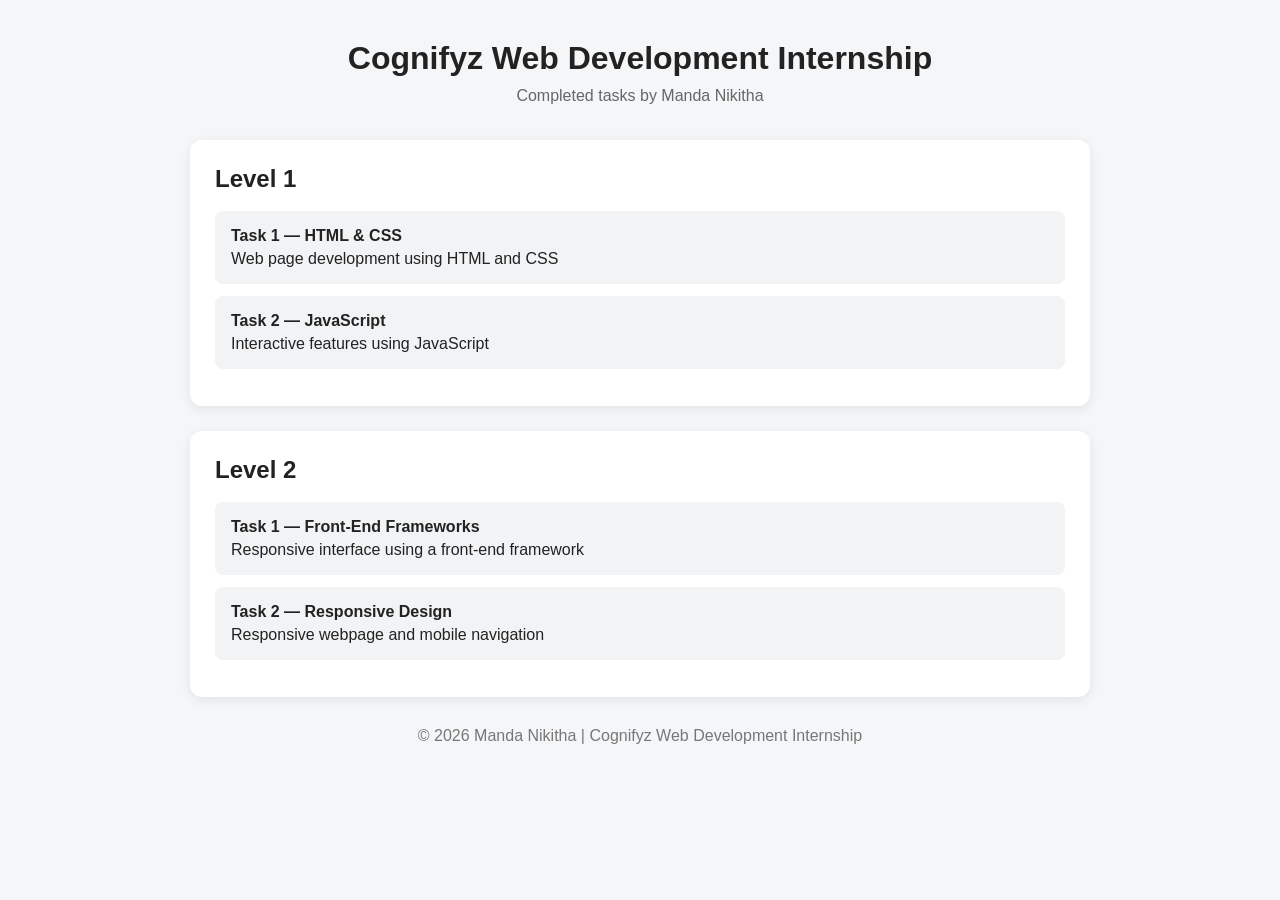
<file: index.html>
<!DOCTYPE html>
<html lang="en">
<head>
    <meta charset="UTF-8">
    <meta name="viewport" content="width=device-width, initial-scale=1.0">

    <title>Cognifyz Web Development Internship</title>

    <style>
        * {
            box-sizing: border-box;
            margin: 0;
            padding: 0;
        }

        body {
            font-family: Arial, sans-serif;
            background: #f4f6f8;
            color: #222;
            padding: 40px 20px;
        }

        .container {
            max-width: 900px;
            margin: auto;
        }

        h1 {
            text-align: center;
            margin-bottom: 10px;
        }

        .intro {
            text-align: center;
            color: #666;
            margin-bottom: 35px;
        }

        .level {
            background: white;
            padding: 25px;
            margin-bottom: 25px;
            border-radius: 12px;
            box-shadow: 0 3px 12px rgba(0, 0, 0, 0.08);
        }

        h2 {
            margin-bottom: 18px;
        }

        .task {
            display: block;
            text-decoration: none;
            color: #222;
            background: #f1f3f5;
            padding: 16px;
            margin: 12px 0;
            border-radius: 8px;
            transition: 0.2s;
        }

        .task:hover {
            background: #e2e6ea;
            transform: translateY(-2px);
        }

        .task strong {
            display: block;
            margin-bottom: 5px;
        }

        footer {
            text-align: center;
            margin-top: 30px;
            color: #777;
        }
    </style>
</head>

<body>

<div class="container">

    <h1>Cognifyz Web Development Internship</h1>

    <p class="intro">
        Completed tasks by Manda Nikitha
    </p>

    <div class="level">

        <h2>Level 1</h2>

        <a class="task"
           href="./Level_1/Task_1_HTML_CSS/index.html">
            <strong>Task 1 — HTML & CSS</strong>
            Web page development using HTML and CSS
        </a>

        <a class="task"
           href="./Level_1/Task_2_JavaScript/index.html">
            <strong>Task 2 — JavaScript</strong>
            Interactive features using JavaScript
        </a>

    </div>

    <div class="level">

        <h2>Level 2</h2>

        <a class="task"
           href="./Level_2/Task_1_Front_End_Frameworks/index.html">
            <strong>Task 1 — Front-End Frameworks</strong>
            Responsive interface using a front-end framework
        </a>

        <a class="task"
           href="./Level_2/Task_2_Responsive_Design/index.html">
            <strong>Task 2 — Responsive Design</strong>
            Responsive webpage and mobile navigation
        </a>

    </div>

    <footer>
        © 2026 Manda Nikitha | Cognifyz Web Development Internship
    </footer>

</div>

</body>
</html>
</file>
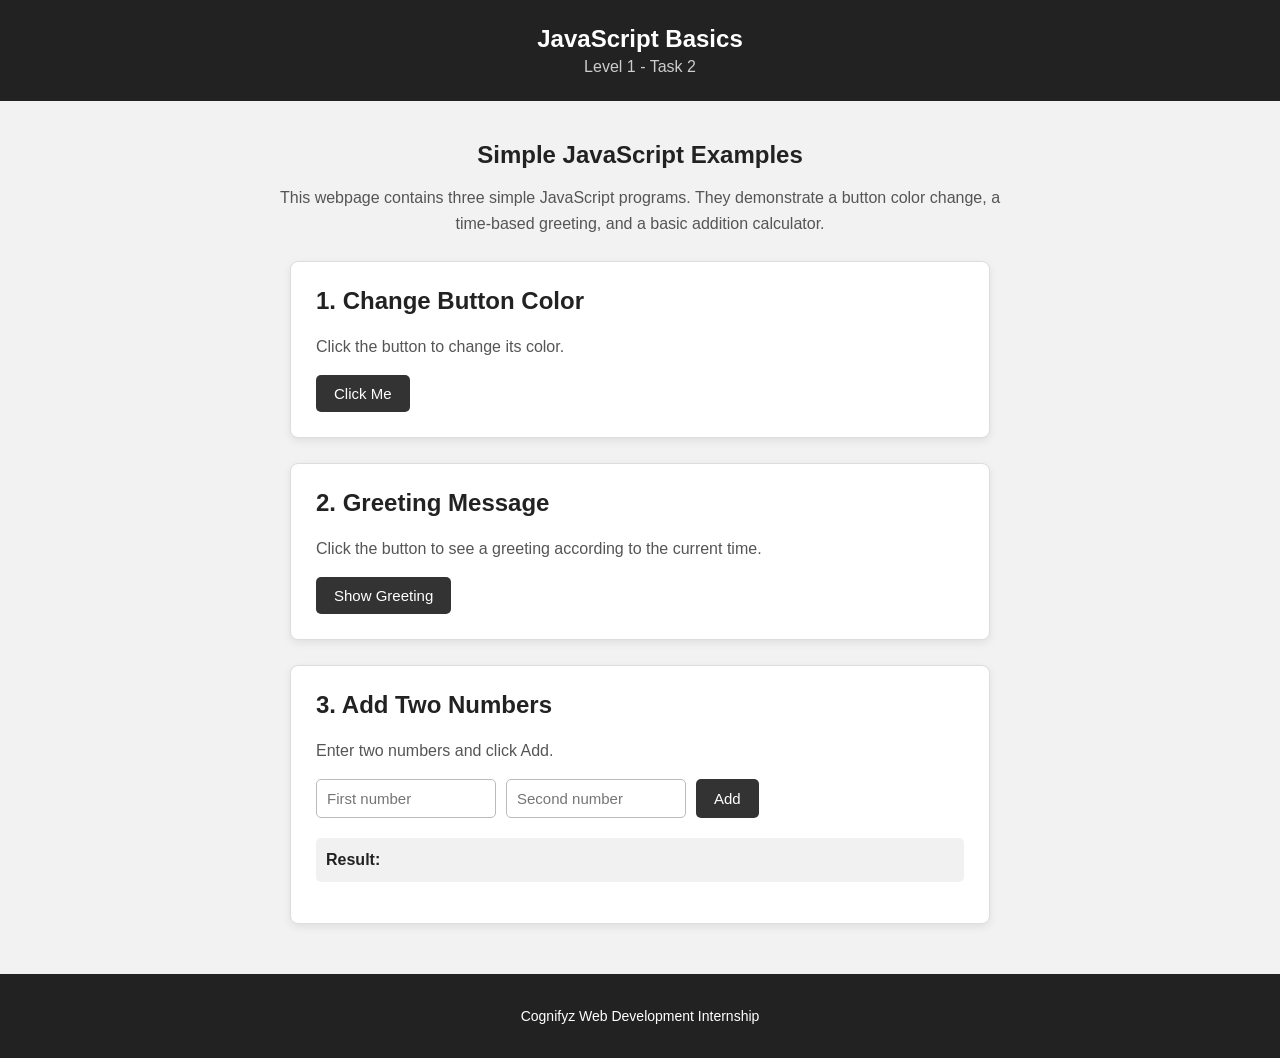
<file: Level_1/Task_2_JavaScript/index.html>
<!DOCTYPE html>
<html lang="en">

<head>
    <meta charset="UTF-8">

    <meta name="viewport" content="width=device-width, initial-scale=1.0">

    <title>JavaScript Basics</title>

    <link rel="stylesheet" href="style.css">
</head>

<body>

    <!-- Header -->
    <header>
        <h2>JavaScript Basics</h2>
        <p>Level 1 - Task 2</p>
    </header>


    <!-- Introduction -->
    <section class="intro">

        <h1>Simple JavaScript Examples</h1>

        <p>
            This webpage contains three simple JavaScript programs.
            They demonstrate a button color change, a time-based greeting,
            and a basic addition calculator.
        </p>

    </section>


    <!-- Task 1 -->
    <section class="box">

        <h2>1. Change Button Color</h2>

        <p>
            Click the button to change its color.
        </p>

        <button id="colorButton">
            Click Me
        </button>

    </section>


    <!-- Task 2 -->
    <section class="box">

        <h2>2. Greeting Message</h2>

        <p>
            Click the button to see a greeting according to
            the current time.
        </p>

        <button id="greetingButton">
            Show Greeting
        </button>

    </section>


    <!-- Task 3 -->
    <section class="box">

        <h2>3. Add Two Numbers</h2>

        <p>
            Enter two numbers and click Add.
        </p>

        <div class="calculator">

            <input
                type="number"
                id="number1"
                placeholder="First number"
            >

            <input
                type="number"
                id="number2"
                placeholder="Second number"
            >

            <button id="addButton">
                Add
            </button>

        </div>

        <p id="result">
            Result:
        </p>

    </section>


    <!-- Footer -->
    <footer>

        <p>
            Cognifyz Web Development Internship
        </p>

    </footer>


    <script src="script.js"></script>

</body>

</html>
</file>
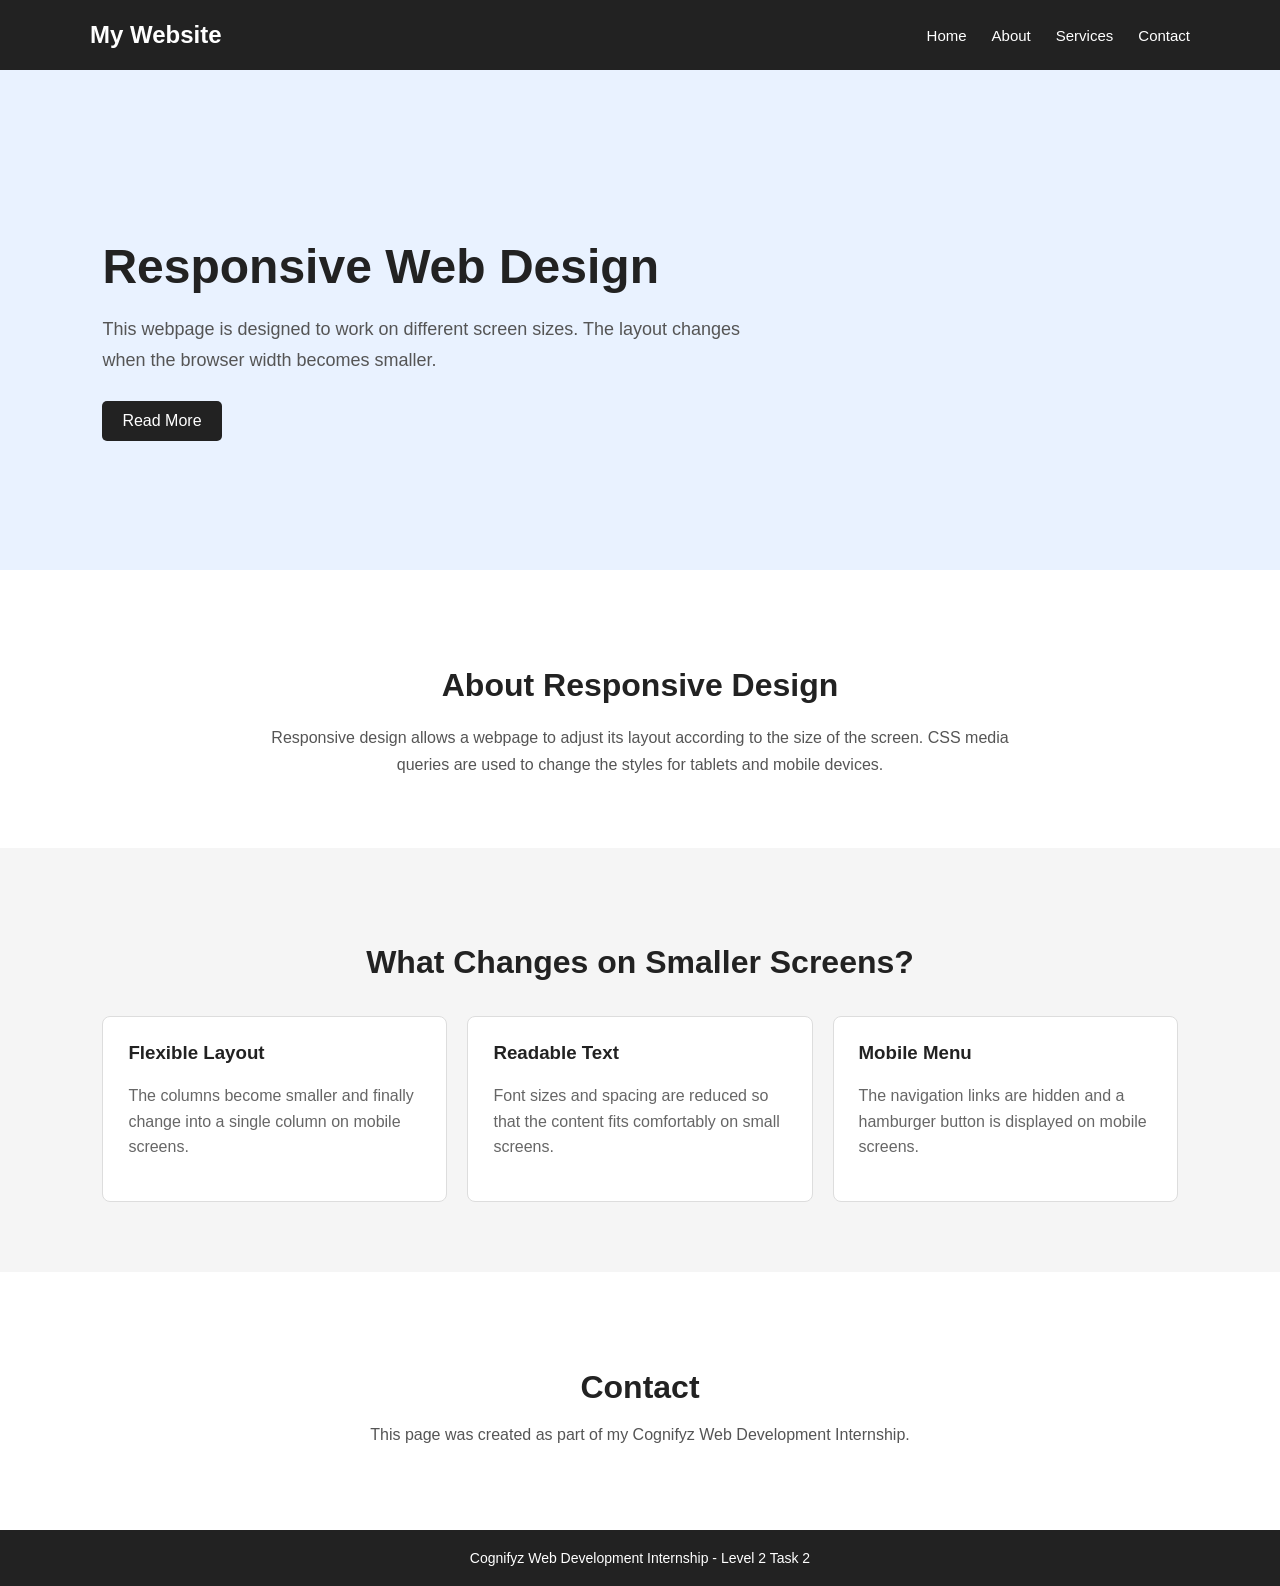
<file: Level_2/Task_2_Responsive_Design/index.html>
<!DOCTYPE html>
<html lang="en">

<head>

    <meta charset="UTF-8">

    <meta
        name="viewport"
        content="width=device-width, initial-scale=1.0"
    >

    <title>Responsive Webpage</title>

    <link rel="stylesheet" href="style.css">

</head>

<body>


    <!-- Navigation -->

    <header>

        <nav class="navbar">

            <h2 class="logo">My Website</h2>

            <button
                class="menu-button"
                id="menuButton"
                aria-label="Open menu"
            >
                ☰
            </button>

            <div class="nav-links" id="navLinks">

                <a href="#home">Home</a>

                <a href="#about">About</a>

                <a href="#services">Services</a>

                <a href="#contact">Contact</a>

            </div>

        </nav>

    </header>


    <!-- Home -->

    <section id="home" class="home">

        <div class="home-content">

            <h1>Responsive Web Design</h1>

            <p>
                This webpage is designed to work on different
                screen sizes. The layout changes when the browser
                width becomes smaller.
            </p>

            <a href="#about" class="button">
                Read More
            </a>

        </div>

    </section>


    <!-- About -->

    <section id="about" class="section">

        <h2>About Responsive Design</h2>

        <p>
            Responsive design allows a webpage to adjust its
            layout according to the size of the screen. CSS
            media queries are used to change the styles for
            tablets and mobile devices.
        </p>

    </section>


    <!-- Services -->

    <section id="services" class="section services">

        <h2>What Changes on Smaller Screens?</h2>

        <div class="service-container">

            <div class="service-box">

                <h3>Flexible Layout</h3>

                <p>
                    The columns become smaller and finally
                    change into a single column on mobile screens.
                </p>

            </div>


            <div class="service-box">

                <h3>Readable Text</h3>

                <p>
                    Font sizes and spacing are reduced so that
                    the content fits comfortably on small screens.
                </p>

            </div>


            <div class="service-box">

                <h3>Mobile Menu</h3>

                <p>
                    The navigation links are hidden and a
                    hamburger button is displayed on mobile screens.
                </p>

            </div>

        </div>

    </section>


    <!-- Contact -->

    <section id="contact" class="contact">

        <h2>Contact</h2>

        <p>
            This page was created as part of my Cognifyz
            Web Development Internship.
        </p>

    </section>


    <!-- Footer -->

    <footer>

        <p>
            Cognifyz Web Development Internship - Level 2 Task 2
        </p>

    </footer>


    <script src="script.js"></script>

</body>

</html>
</file>
<file: Level_1/Task_2_JavaScript/style.css>
/* Basic page styling */

* {
    box-sizing: border-box;
}

body {
    margin: 0;

    font-family: Arial, sans-serif;

    background-color: #f2f2f2;

    color: #333;
}


/* Header */

header {
    background-color: #222;

    color: white;

    text-align: center;

    padding: 25px;
}

header h2 {
    margin: 0 0 5px;
}

header p {
    margin: 0;

    color: #cccccc;
}


/* Introduction */

.intro {
    max-width: 800px;

    margin: 40px auto 25px;

    padding: 0 20px;

    text-align: center;
}

.intro h1 {
    margin-bottom: 15px;

    color: #222;
}

.intro p {
    line-height: 1.6;

    color: #555;
}


/* Task boxes */

.box {
    width: 90%;

    max-width: 700px;

    margin: 25px auto;

    padding: 25px;

    background-color: white;

    border: 1px solid #ddd;

    border-radius: 8px;

    box-shadow: 0 3px 8px rgba(0, 0, 0, 0.08);
}

.box h2 {
    margin-top: 0;

    color: #222;
}

.box p {
    color: #555;

    line-height: 1.5;
}


/* Buttons */

button {
    padding: 10px 18px;

    border: none;

    border-radius: 5px;

    background-color: #333;

    color: white;

    font-size: 15px;

    cursor: pointer;
}

button:hover {
    opacity: 0.85;
}


/* Calculator */

.calculator {
    display: flex;

    flex-wrap: wrap;

    gap: 10px;

    margin-top: 15px;
}

.calculator input {
    padding: 10px;

    width: 180px;

    border: 1px solid #bbb;

    border-radius: 5px;

    font-size: 15px;
}

.calculator input:focus {
    outline: none;

    border-color: #333;
}


/* Result */

#result {
    margin-top: 20px;

    padding: 10px;

    background-color: #f1f1f1;

    border-radius: 5px;

    font-weight: bold;

    color: #222;
}


/* Footer */

footer {
    margin-top: 50px;

    padding: 20px;

    background-color: #222;

    color: white;

    text-align: center;

    font-size: 14px;
}


/* Mobile screen */

@media (max-width: 600px) {

    .box {
        width: 92%;
    }

    .calculator {
        flex-direction: column;
    }

    .calculator input {
        width: 100%;
    }

    .calculator button {
        width: 100%;
    }
}
</file>
<file: Level_2/Task_2_Responsive_Design/style.css>
/* Basic styling */

* {
    box-sizing: border-box;
}

html {
    scroll-behavior: smooth;
}

body {
    margin: 0;

    font-family: Arial, sans-serif;

    color: #333;

    background-color: #f5f5f5;
}


/* =========================
   Navigation
========================= */

header {
    background-color: #222;

    color: white;
}

.navbar {
    width: 90%;

    max-width: 1100px;

    height: 70px;

    margin: auto;

    display: flex;

    align-items: center;

    justify-content: space-between;
}

.logo {
    margin: 0;

    font-size: 24px;
}

.nav-links {
    display: flex;

    gap: 25px;
}

.nav-links a {
    color: white;

    text-decoration: none;

    font-size: 15px;
}

.nav-links a:hover {
    color: #61dafb;
}


/* Hamburger button */

.menu-button {
    display: none;

    border: none;

    background-color: #444;

    color: white;

    padding: 8px 12px;

    border-radius: 5px;

    font-size: 20px;

    cursor: pointer;
}


/* =========================
   Home section
========================= */

.home {
    min-height: 500px;

    padding: 80px 8%;

    display: flex;

    align-items: center;

    background-color: #e9f2ff;
}

.home-content {
    max-width: 650px;
}

.home h1 {
    font-size: 48px;

    margin-bottom: 20px;

    color: #222;
}

.home p {
    font-size: 18px;

    line-height: 1.7;

    color: #555;

    margin-bottom: 25px;
}


/* Button */

.button {
    display: inline-block;

    padding: 11px 20px;

    background-color: #222;

    color: white;

    text-decoration: none;

    border-radius: 5px;
}

.button:hover {
    background-color: #444;
}


/* =========================
   General sections
========================= */

.section {
    padding: 70px 8%;

    background-color: white;

    text-align: center;
}

.section h2,
.contact h2 {
    font-size: 32px;

    margin-bottom: 20px;

    color: #222;
}

.section > p {
    max-width: 750px;

    margin: auto;

    color: #555;

    line-height: 1.7;
}


/* =========================
   Service boxes
========================= */

.services {
    background-color: #f5f5f5;
}

.service-container {
    max-width: 1100px;

    margin: 35px auto 0;

    display: grid;

    grid-template-columns: repeat(3, 1fr);

    gap: 20px;
}

.service-box {
    background-color: white;

    padding: 25px;

    border: 1px solid #ddd;

    border-radius: 8px;

    text-align: left;
}

.service-box h3 {
    margin-top: 0;

    color: #222;
}

.service-box p {
    color: #666;

    line-height: 1.6;
}


/* =========================
   Contact
========================= */

.contact {
    padding: 70px 8%;

    text-align: center;

    background-color: white;
}

.contact p {
    color: #555;
}


/* =========================
   Footer
========================= */

footer {
    padding: 20px;

    background-color: #222;

    color: white;

    text-align: center;

    font-size: 14px;
}

footer p {
    margin: 0;
}


/* =========================
   Tablet
========================= */

@media (max-width: 800px) {

    .home h1 {
        font-size: 40px;
    }

    .service-container {
        grid-template-columns: 1fr 1fr;
    }

}


/* =========================
   Mobile
========================= */

@media (max-width: 600px) {

    .navbar {
        height: 65px;
    }


    /* Show hamburger */

    .menu-button {
        display: block;
    }


    /* Hide navigation links */

    .nav-links {
        display: none;

        position: absolute;

        top: 65px;

        left: 0;

        width: 100%;

        padding: 20px;

        background-color: #222;

        flex-direction: column;

        gap: 15px;

        text-align: center;
    }


    /* Show menu when JavaScript adds "show" */

    .nav-links.show {
        display: flex;
    }


    .home {
        min-height: 400px;

        padding: 60px 7%;

        text-align: center;

        justify-content: center;
    }

    .home h1 {
        font-size: 34px;
    }

    .home p {
        font-size: 16px;
    }


    .section,
    .contact {
        padding: 55px 7%;
    }

    .section h2,
    .contact h2 {
        font-size: 28px;
    }


    /* One column on mobile */

    .service-container {
        grid-template-columns: 1fr;
    }

}
</file>
